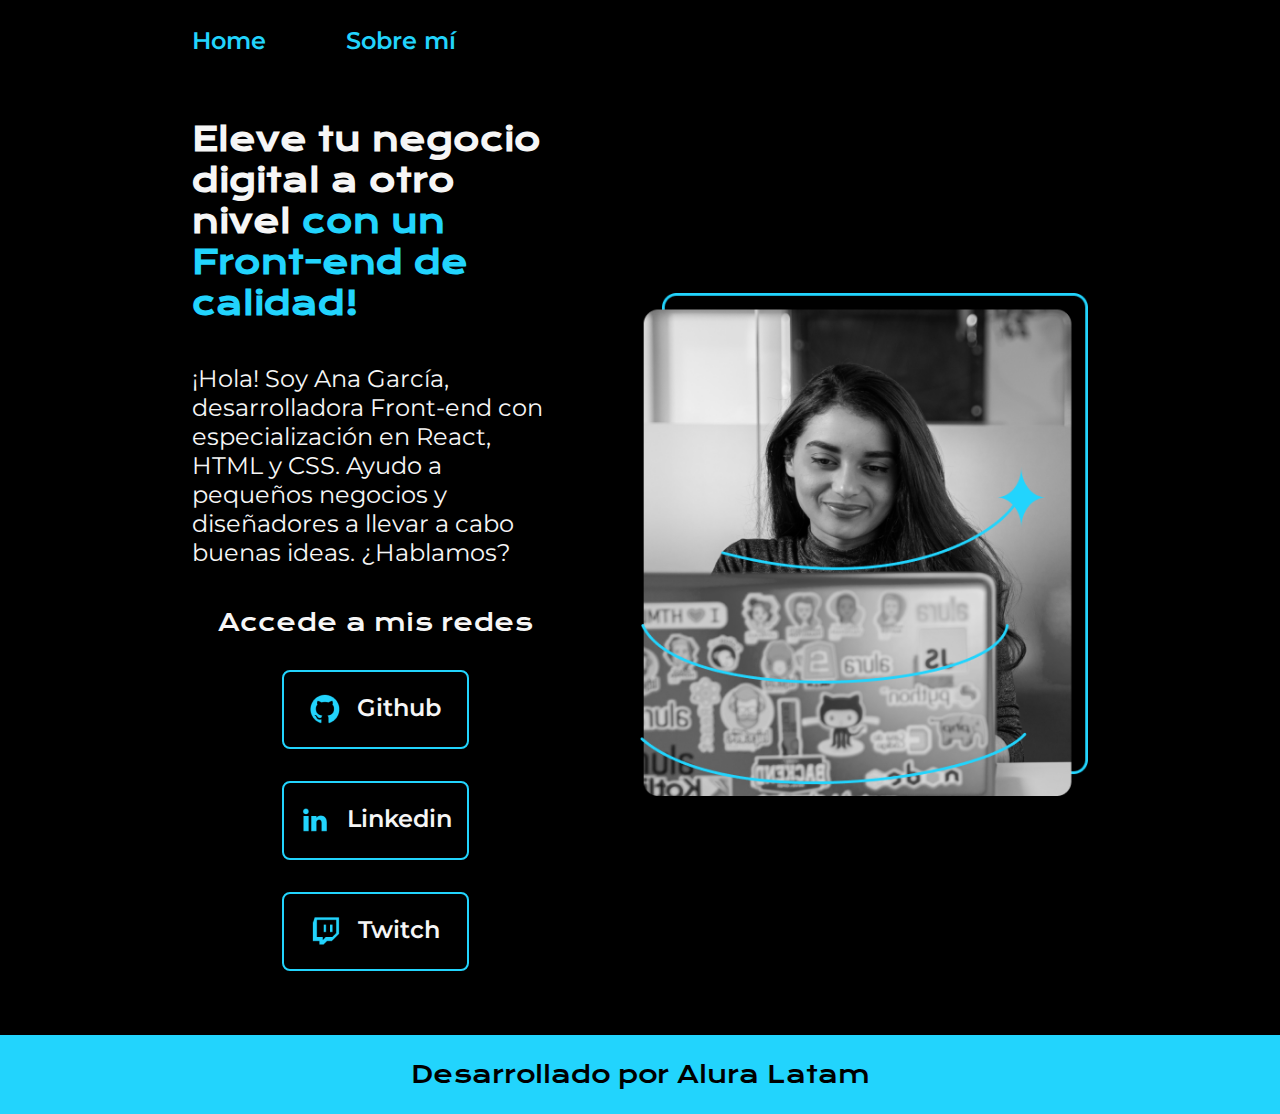
<file: index.html>
<!DOCTYPE html>
<html lang="es-mx">
<head>
    <meta charset="UTF-8"> 
    <meta http-equiv="X-UA-Compatible" content="IE=edge">
    <meta name="viewport" content="width=device-width, initial-scale=1.0">
    <title>Portafolio</title>
    <link rel="stylesheet" href="styles/styles.css">

</head>
<body>
    <header class="header">
        <nav class="header__menu">
            <a class="header__menu__link" href="index.html">Home</a>
            <a class="header__menu__link" href="about.html">Sobre mí</a>
        </nav>
    </header>
    <main class="presentacion">
        <section class="presentacion__contenido">
            <h1 class="presentacion__contenido__titulo">
                Eleve tu negocio digital a otro nivel 
                <strong class="titulo-destaque">con un Front-end de calidad!
                </strong></h1>
                <p class="presentacion__contenido__texto">¡Hola! Soy Ana García, desarrolladora Front-end con
                    especialización en React, HTML y CSS. Ayudo a pequeños
                    negocios y diseñadores a llevar a cabo buenas ideas.
                    ¿Hablamos?

                </p>
                <div class="presentacion__enlaces">
                    <h2 class="presentacion__enlaces__subtitulo">Accede a mis redes</h2>
                    <a class="presentacion__enlaces__link" href="https://github.com/">
                        <img src="./assets/github.png">
                        Github
                    </a>
                    <a class="presentacion__enlaces__link" href="https://linkedin.com/in/">
                        <img src="./assets/linkedin.png">
                        Linkedin
                    </a>
                    <a class="presentacion__enlaces__link" href="https://twitch.tv/">
                        <img src="./assets/twitch.png">
                        Twitch
                    </a>
                </div>
               
        </section>
            <img class="presentacion_imagen" src="./assets/Imagen.png" alt="Foto de Ana García desarrolando un proyecto">
    </main>
    <footer class="footer">
        <p>Desarrollado por Alura Latam</p>
    </footer>
</body>
</html>
</file>
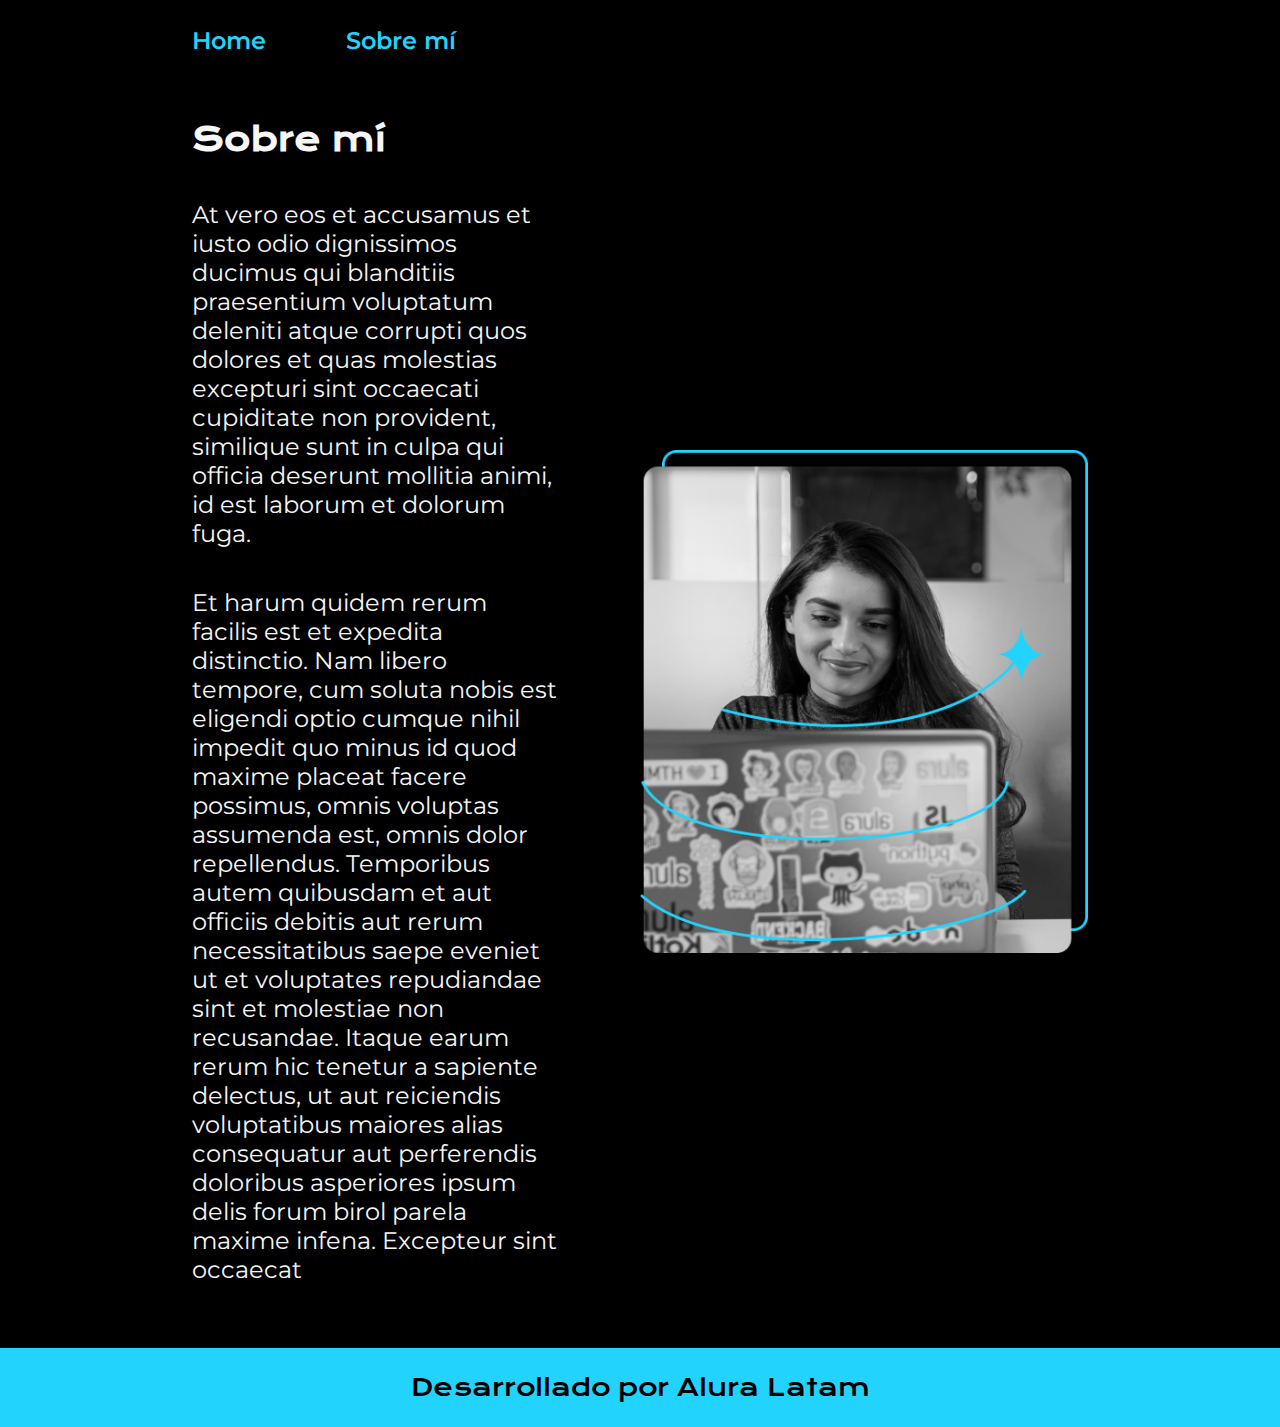
<file: about.html>
<!DOCTYPE html>
<html lang="es-mx">
<head>
    <meta charset="UTF-8">
    <meta name="viewport" content="width=device-width, initial-scale=1.0">
    <title>Portafolio</title>
    <link rel="stylesheet" href="styles/styles.css">

</head>
<body>
    <header class="header">
        <nav class="header__menu">
            <a class="header__menu__link" href="index.html">Home</a>
            <a class="header__menu__link" href="about.html">Sobre mí</a>
        </nav>
    </header>
    <main class="presentacion">
        <section class="presentacion__contenido">
            <h1 class="presentacion__contenido__titulo">Sobre mí</h1>
                <p class="presentacion__contenido__texto">At vero eos et accusamus et iusto odio dignissimos ducimus qui blanditiis praesentium voluptatum deleniti
                    atque corrupti quos dolores et quas molestias excepturi sint occaecati cupiditate non provident,
                    similique sunt in culpa qui officia deserunt mollitia animi, id est laborum et dolorum fuga.

                </p>
                <p class="presentacion__contenido__texto">
                    Et harum quidem rerum facilis est et expedita distinctio. Nam libero tempore, cum soluta nobis est
                    eligendi optio cumque nihil impedit quo minus id quod maxime placeat facere possimus, omnis voluptas
                    assumenda est, omnis dolor repellendus. Temporibus autem quibusdam et aut officiis debitis aut rerum
                    necessitatibus saepe eveniet ut et voluptates repudiandae sint et molestiae non recusandae. Itaque earum
                    rerum hic tenetur a sapiente delectus, ut aut reiciendis voluptatibus maiores alias consequatur aut
                    perferendis doloribus asperiores ipsum delis forum birol parela maxime infena. Excepteur sint occaecat
                </p>
               
        </section>
            <img class="presentacion_imagen" src="./assets/Imagen.png" alt="Foto de Ana García desarrolando un proyecto">
    </main>
    <footer class="footer">
        <p>Desarrollado por Alura Latam</p>
    </footer>
    
</body>
</html>
</file>
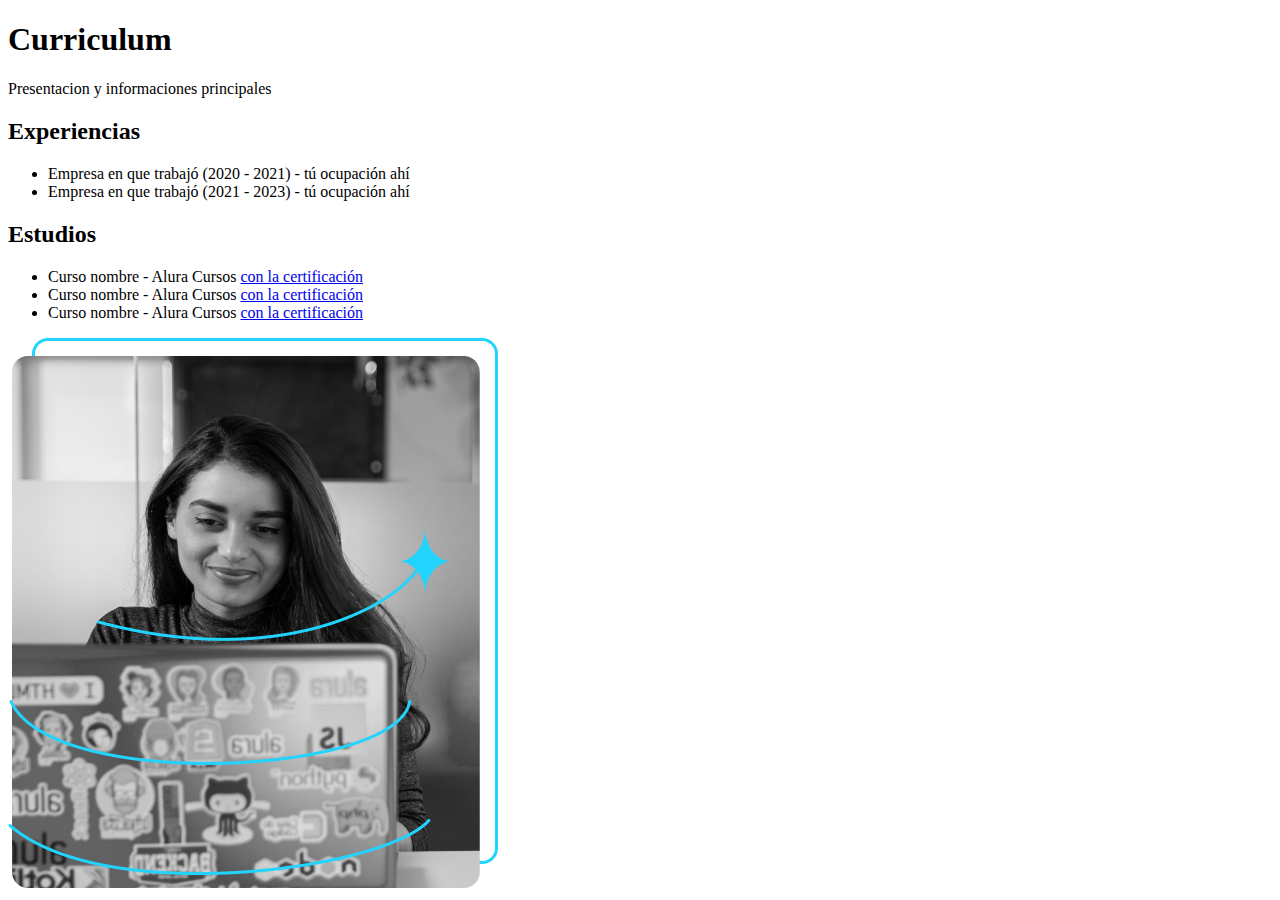
<file: curriculum.html>
<!DOCTYPE html>
<html lang="en">
<head>
    <meta charset="UTF-8">
    <meta name="viewport" content="width=device-width, initial-scale=1.0">
    <title>Curriculum</title>
</head>
<body>
    <main class="presentacion">
        <section class="presentacion__contenido">
            <h1 class="presentacion__contenido__titulo">
                Curriculum</h1>
                <p class="presentacion__contenido__texto">
                    Presentacion y informaciones principales

                </p>
                <h2 class="presentacion__contenido__titulo">Experiencias</h2>
                <p class="presentacion__contenido__texto">
                    <ul class="presentacion__contenido__texto">
                        <li> Empresa en que trabajó (2020 - 2021) - tú ocupación ahí </li>
                        <li> Empresa en que trabajó (2021 - 2023) - tú ocupación ahí </li>
                    </ul>
                </p>
                <h2 class="presentacion__contenido__titulo">Estudios</h2>
                <div class="presentacion__contenido__texto">
                    <ul class="presentacion__contenido__texto">
                        <li>Curso nombre - Alura Cursos <a href="linkdelacertificacion">con la certificación</a> </li>
                        <li>Curso nombre - Alura Cursos <a href="linkdelacertificacion">con la certificación</a></li>
                        <li>Curso nombre - Alura Cursos <a href="linkdelacertificacion">con la certificación</a></li>
                    </ul>
                </div>
               
        </section>
            <img src="./assets/Imagem.png" alt="Foto de Ana García desarrolando un proyecto">
    </main>
</body>
</html>
</file>
<file: styles/styles.css>
@import url('https://fonts.googleapis.com/css2?family=Krona+One&family=Montserrat:wght@400;600&display=swap');


:root {
    --color-primaria: #000000;
    --color-secundaria: #F6F6F6;
    --color-terciaria: #22D4FD;
    --color-hover: #272727;

    --fuente-krona: 'Krona One', sans-serif;
    --fuente-montserrat: 'Montserrat', sans-serif;
}

* {
    padding: 0;
    margin:0;
}

body{
    box-sizing: border-box;
    background-color: var(--color-primaria);
    color: var(--color-secundaria);
}

.header{
    padding: 2% 0% 0% 15%;
}

.header__menu{
    display: flex;
    gap: 80px;
}
.header__menu__link{
    font-family: var(--fuente-montserrat);
    font-size: 1.5rem;
    font-weight: 600;
    color: var(--color-terciaria);
    text-decoration: none;

}



.presentacion {
    padding: 5% 15%;
    display: flex;
    gap: 82px;
    align-items: center;
    justify-content: space-between;
}

.presentacion__contenido{
    width: 50%;
    display: flex;
    flex-direction: column;
    gap: 40px;
}


.presentacion__contenido__titulo{
    font-size: 2rem;
    font-family: var(--fuente-krona);
}

.titulo-destaque {
    color: var(--color-terciaria); ;
}

.presentacion__contenido__texto{
    font-size: 1.5rem;
    font-family: var(--fuente-montserrat);
    
}

.presentacion__enlaces{
    display: flex;
    flex-direction: column;
    justify-content: space-between;
    align-items: center;
    gap: 32px;
}

.presentacion__enlaces__subtitulo{
    font-family: var(--fuente-krona);
    font-weight: 400;
    font-size: 1.5rem;
}
.presentacion__enlaces__link{
      display: flex;
      justify-content: center;
      gap: 16px;
      border: 2px solid var(--color-terciaria);
      width: 50%;
      text-align: center;
      border-radius: 8px;
      font-size: 1.5rem;
      font-weight: 600;
      padding: 21.5px 0;
      text-decoration: none;
      color: var(--color-secundaria);
      font-family: var(--fuente-montserrat);
}

.presentacion__enlaces__link:hover{
    background-color: var(--color-hover);
}

.presentacion_imagen{
    width: 50%;
}

.footer{
    color:var(--color-primaria);
    background-color: var(--color-terciaria);
    padding: 24px;
    text-align: center;
    font-family: var(--fuente-krona);
    font-size: 1.5rem;
    font-weight: 400;
}

@media (max-width:1200px) {
    
    .header{
        padding: 10% 0% 0%;
    }

    .header__menu{
        justify-content: center;
    }
    .presentacion__contenido{
        width: auto;
    }
    .presentacion{
        flex-direction: column-reverse;

    }
    .presentacion_imagen{
        width: 100%;
    }

    
}
</file>
